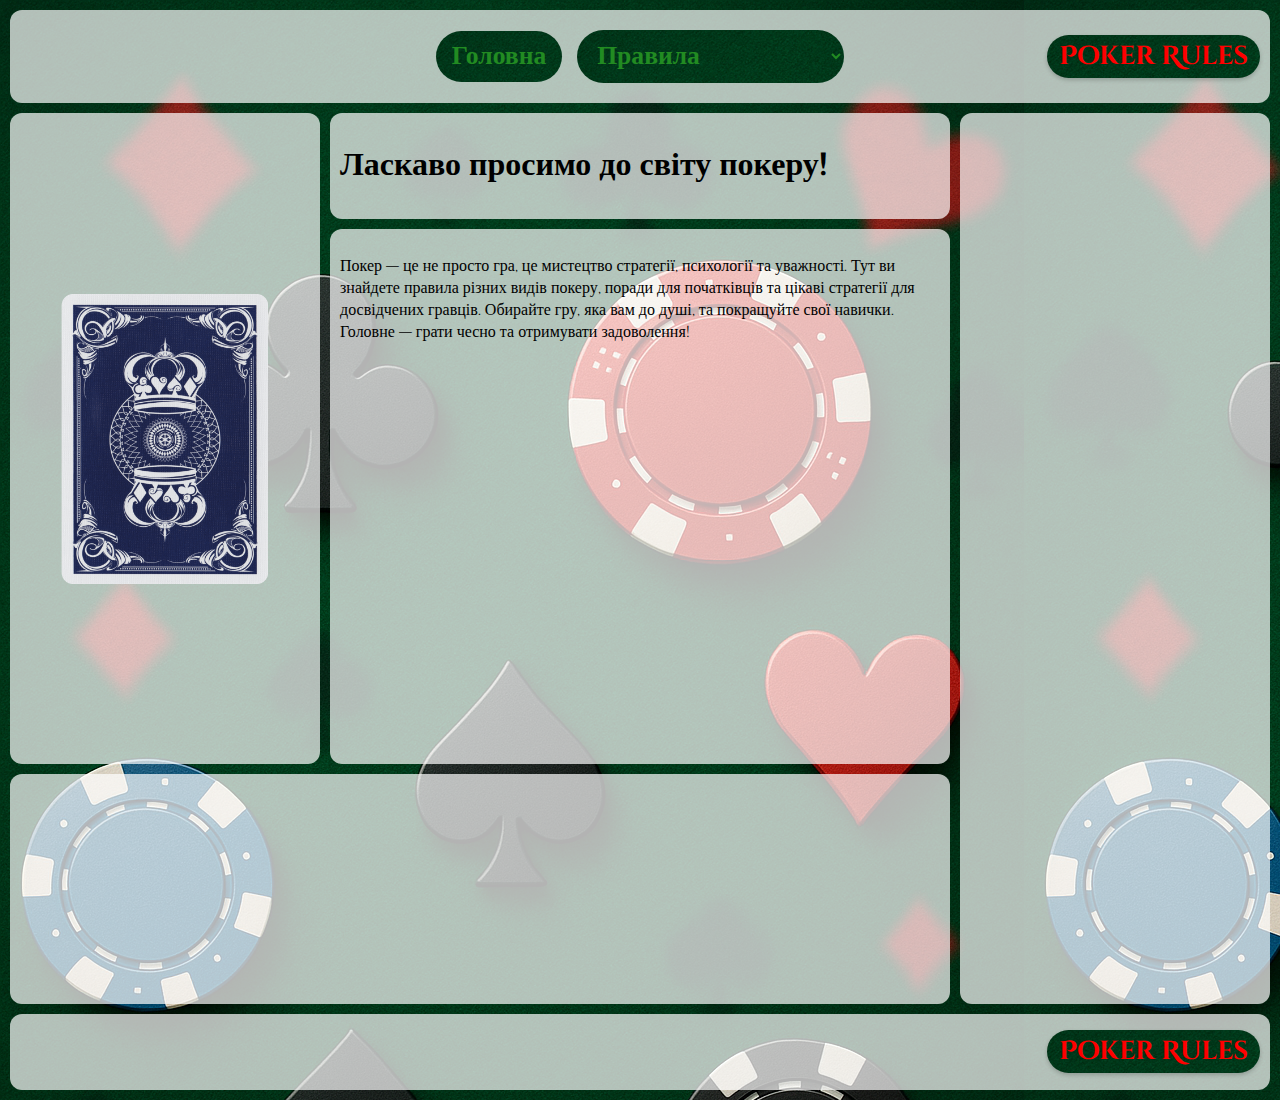
<file: index.html>
<!DOCTYPE html>
<html lang="uk">
<head>
  <meta charset="UTF-8">
  <title>Poker Rules</title>
  <link rel="stylesheet" href="css/style.css">
  <link href="https://fonts.googleapis.com/css2?family=Cinzel+Decorative:wght@400;700&display=swap" rel="stylesheet">

</head>
<body>

  <style>
    body {
      background-image: url('img/backgorund.png');
    }
    .background-small{
       background-image: url('img/backgorund-small.png');
    }
  </style>

  <div class="container">
    <div class="header" >

      <p class="x background-small">Poker Rules</p>

      <div class="navbar">
        <a href="index.html" class="nav-button background-small">Головна</a>
        <select onchange="location = this.value;" class="nav-button background-small">
          <option>Правила</option>
          <option value="holdem.html">Техаський Холдем</option>
          <option value="omaha.html">Омаха</option>
          <option value="stud.html">Стад</option>
          <option value="draw.html">Дро-покер</option>
        </select>
      </div>
    </div>
  

    <div class="left-top">
      <img src="img/rubashka.png">
    </div>

    <div class="main-top">
      <h1>Ласкаво просимо до світу покеру!</h1>
    </div>

    <div class="right">
     
    </div>

    <div class="main">
      <p >Покер — це не просто гра, це мистецтво стратегії, психології та уважності. Тут ви знайдете правила різних видів покеру, поради для початківців та цікаві стратегії для досвідчених гравців.
      Обирайте гру, яка вам до душі, та покращуйте свої навички. Головне — грати чесно та отримувати задоволення!</p>
    </div>

    <div class="left-bottom">
    </div>

    <div class="footer">
      <p class="y background-small">Poker Rules</p>
    </div>
  </div>
</body>
</html>
</file>
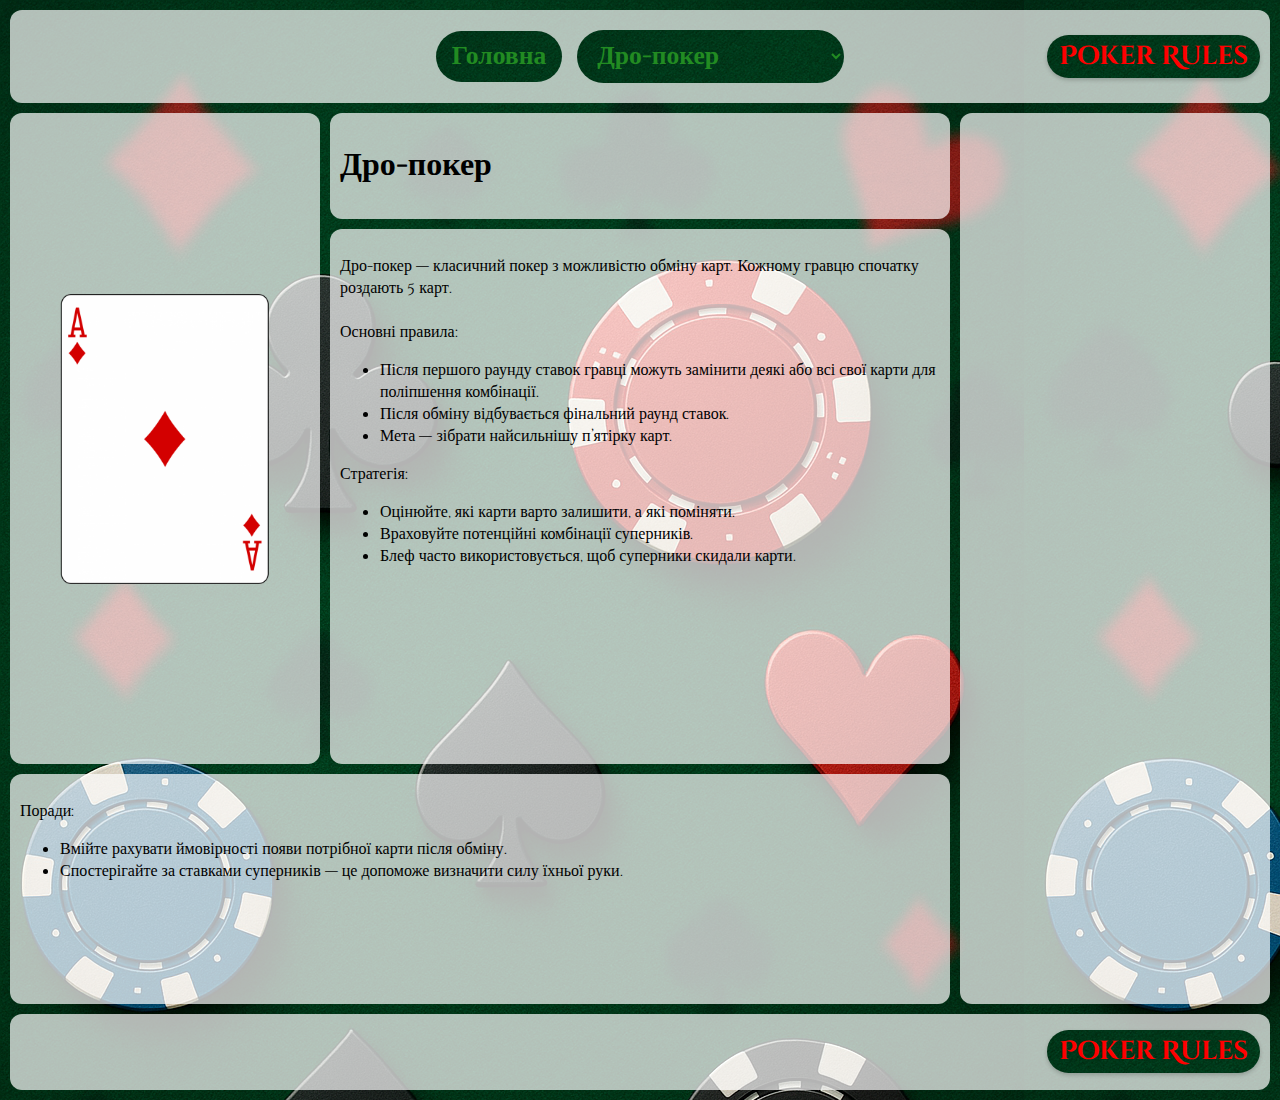
<file: draw.html>
<!DOCTYPE html>
<html lang="uk">
<head>
  <meta charset="UTF-8">
  <title>Poker Rules</title>
  <link rel="stylesheet" href="css/style.css">
  <link href="https://fonts.googleapis.com/css2?family=Cinzel+Decorative:wght@400;700&display=swap" rel="stylesheet">

</head>
<body>

  <style>
    body {
      background-image: url('img/backgorund.png');
    }
    .background-small{
       background-image: url('img/backgorund-small.png');
    }
  </style>

  <div class="container">
    <div class="header" >

      <p class="x background-small">Poker Rules</p>

      <div class="navbar">
        <a href="index.html" class="nav-button background-small">Головна</a>
        <select onchange="location = this.value;" class="nav-button background-small">
          <option value="draw.html">Дро-покер</option>
          <option value="stud.html">Стад</option>
          <option value="holdem.html">Техаський Холдем</option>
          <option value="omaha.html">Омаха</option>
        </select>
      </div>
    </div>
  

    <div class="left-top">
      <img src="img/ace-of-diamonds.png" >
    </div>

    <div class="main-top">
      <h1>Дро-покер</h1>
    </div>

    <div class="right">
     
    </div>

    <div class="main">
      <p>
      Дро-покер — класичний покер з можливістю обміну карт. Кожному гравцю спочатку роздають 5 карт.<br><br>

      Основні правила:
      <ul>
      <li>Після першого раунду ставок гравці можуть замінити деякі або всі свої карти для поліпшення комбінації.</li>
      <li>Після обміну відбувається фінальний раунд ставок.</li>
      <li>Мета — зібрати найсильнішу п’ятірку карт.</li>
      </ul>
      Стратегія:
      <ul>
      <li>Оцінюйте, які карти варто залишити, а які поміняти.</li>
      <li>Враховуйте потенційні комбінації суперників.</li>
      <li>Блеф часто використовується, щоб суперники скидали карти.</li>
      </ul>
     
    </p>
    </div>

    <div class="left-bottom">
      <p>    
        Поради:<br>
        <ul>
        <li>Вмійте рахувати ймовірності появи потрібної карти після обміну.</li>

        <li>Спостерігайте за ставками суперників — це допоможе визначити силу їхньої руки.</li>

        </ul>
      </p>
    </div>

    <div class="footer">
      <p class="y background-small">Poker Rules</p>
    </div>
  </div>
</body>
</html>
</file>
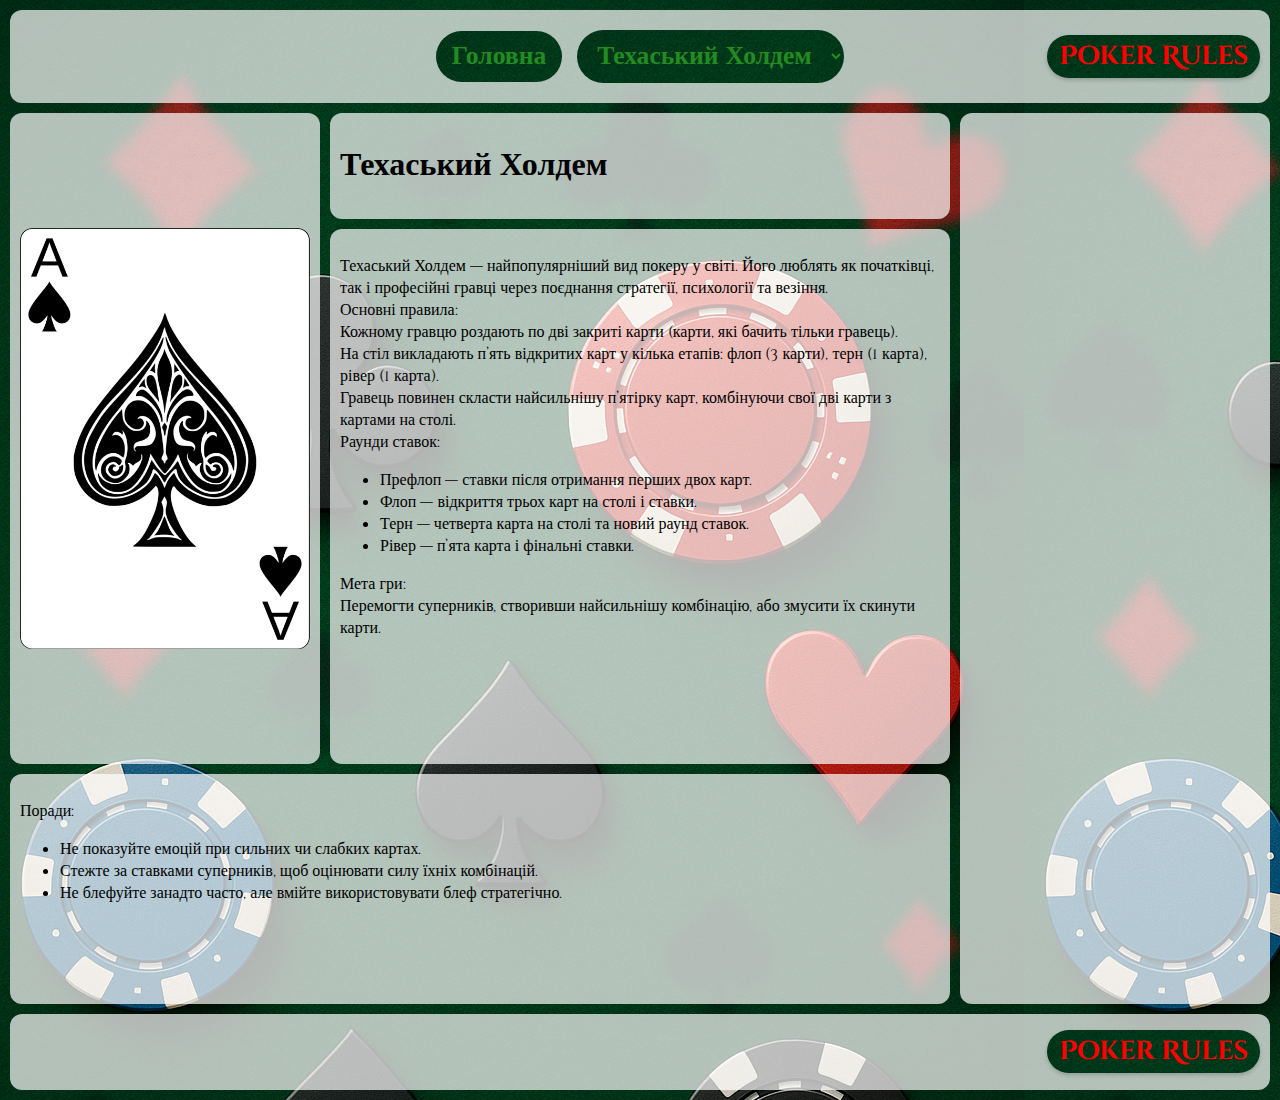
<file: holdem.html>
<!DOCTYPE html>
<html lang="uk">
<head>
  <meta charset="UTF-8">
  <title>Poker Rules</title>
  <link rel="stylesheet" href="css/style.css">
  <link href="https://fonts.googleapis.com/css2?family=Cinzel+Decorative:wght@400;700&display=swap" rel="stylesheet">

</head>
<body>

  <style>
    body {
      background-image: url('img/backgorund.png');
    }
    .background-small{
       background-image: url('img/backgorund-small.png');
    }
  </style>

  <div class="container">
    <div class="header" >

      <p class="x background-small">Poker Rules</p>

      <div class="navbar">
        <a href="index.html" class="nav-button background-small">Головна</a>
        <select onchange="location = this.value;" class="nav-button background-small">
          <option value="holdem.html">Техаський Холдем</option>
          <option value="omaha.html">Омаха</option>
          <option value="stud.html">Стад</option>
          <option value="draw.html">Дро-покер</option>
        </select>
      </div>
    </div>
  

    <div class="left-top">
      <img src="img/ace-of-spades.png">
    </div>

    <div class="main-top">
      <h1>Техаський Холдем</h1>
    </div>

    <div class="right">
     
    </div>

    <div class="main">
      <p>
      Техаський Холдем — найпопулярніший вид покеру у світі. Його люблять як початківці, так і професійні гравці через поєднання стратегії, психології та везіння.<br>

      Основні правила:<br>

      Кожному гравцю роздають по дві закриті карти (карти, які бачить тільки гравець).<br>

      На стіл викладають п’ять відкритих карт у кілька етапів: флоп (3 карти), терн (1 карта), рівер (1 карта).<br>

      Гравець повинен скласти найсильнішу п’ятірку карт, комбінуючи свої дві карти з картами на столі.<br>

      Раунди ставок:
      <ul>
      <li>Префлоп — ставки після отримання перших двох карт.</li>

      <li>Флоп — відкриття трьох карт на столі і ставки.</li>

      <li>Терн — четверта карта на столі та новий раунд ставок.</li>

      <li>Рівер — п’ята карта і фінальні ставки.</li>
      </ul>
      Мета гри:<br>
      Перемогти суперників, створивши найсильнішу комбінацію, або змусити їх скинути карти.<br>
  </p>
    </div>

    <div class="left-bottom">
      <p>
        Поради:<br>
        <ul>
        <li>Не показуйте емоцій при сильних чи слабких картах.</li>

        <li>Стежте за ставками суперників, щоб оцінювати силу їхніх комбінацій.</li>

        <li>Не блефуйте занадто часто, але вмійте використовувати блеф стратегічно.</li>
        </ul>
      </p>
    </div>

    <div class="footer">
      <p class="y background-small">Poker Rules</p>
    </div>
  </div>
</body>
</html>
</file>
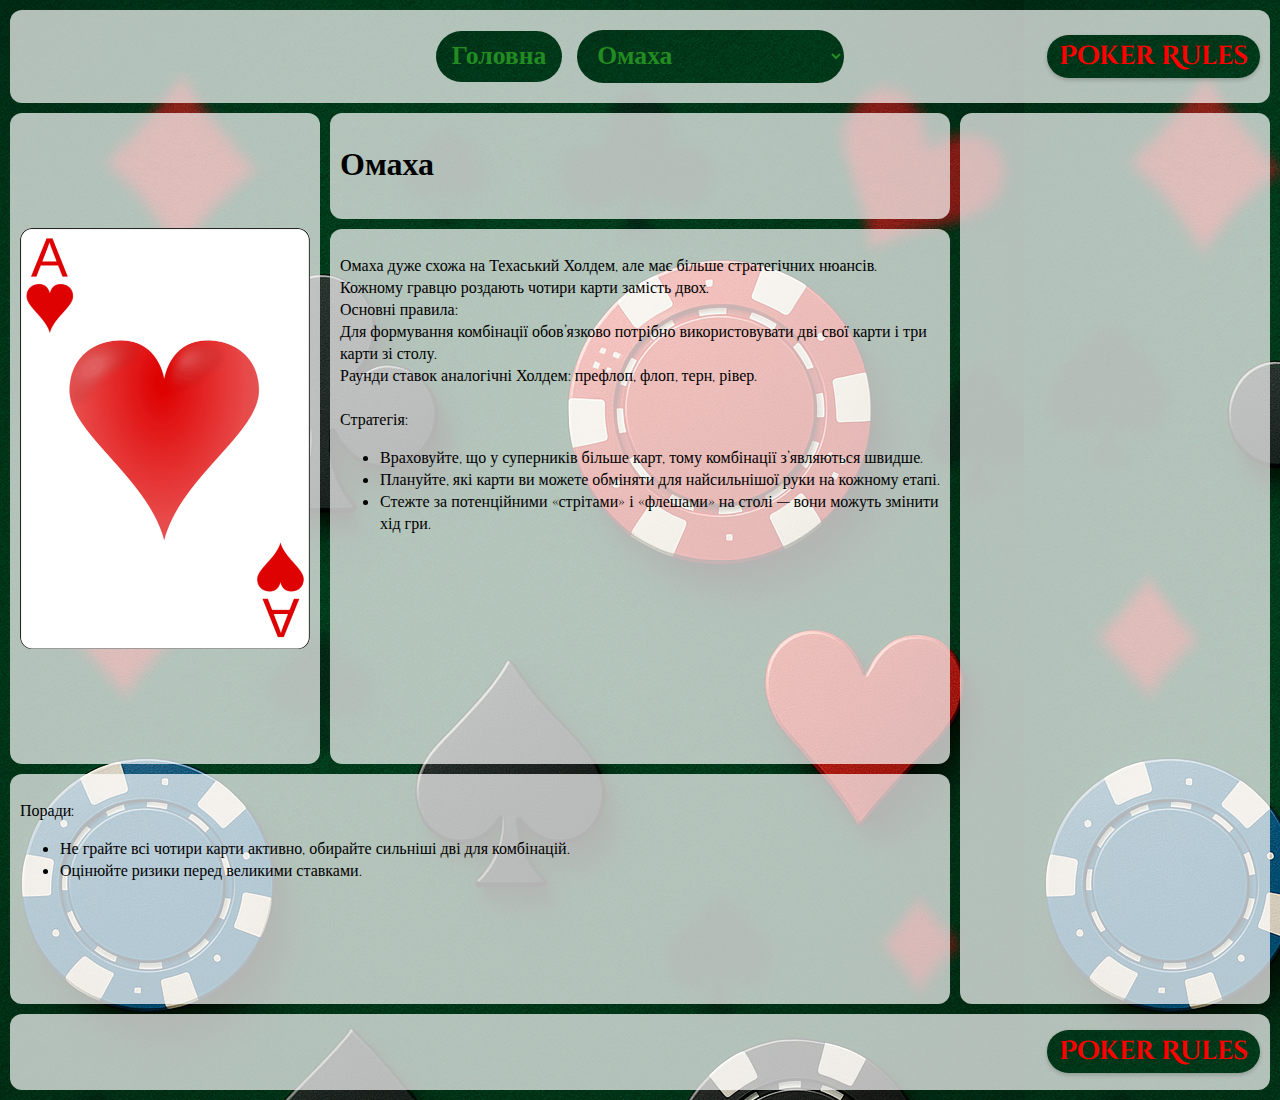
<file: omaha.html>
<!DOCTYPE html>
<html lang="uk">
<head>
  <meta charset="UTF-8">
  <title>Poker Rules</title>
  <link rel="stylesheet" href="css/style.css">
  <link href="https://fonts.googleapis.com/css2?family=Cinzel+Decorative:wght@400;700&display=swap" rel="stylesheet">

</head>
<body>

  <style>
    body {
      background-image: url('img/backgorund.png');
    }
    .background-small{
       background-image: url('img/backgorund-small.png');
    }
  </style>

  <div class="container">
    <div class="header" >

      <p class="x background-small">Poker Rules</p>

      <div class="navbar">
        <a href="index.html" class="nav-button background-small">Головна</a>
        <select onchange="location = this.value;" class="nav-button background-small">
          <option value="omaha.html">Омаха</option>
          <option value="holdem.html">Техаський Холдем</option>
          <option value="stud.html">Стад</option>
          <option value="draw.html">Дро-покер</option>
        </select>
      </div>
    </div>
  

    <div class="left-top">
      <img src="img/ace-of-hearts.png" >
    </div>

    <div class="main-top">
      <h1>Омаха</h1>
    </div>

    <div class="right">
     
    </div>

    <div class="main">
      <p >Омаха дуже схожа на Техаський Холдем, але має більше стратегічних нюансів. Кожному гравцю роздають чотири карти замість двох.<br>

      Основні правила:<br>

      Для формування комбінації обов’язково потрібно використовувати дві свої карти і три карти зі столу.<br>

      Раунди ставок аналогічні Холдем: префлоп, флоп, терн, рівер.<br><br>

      Стратегія:<br>
      <ul>
      <li>Враховуйте, що у суперників більше карт, тому комбінації з’являються швидше.</li>

      <li>Плануйте, які карти ви можете обміняти для найсильнішої руки на кожному етапі.</li>

      <li>Стежте за потенційними «стрітами» і «флешами» на столі — вони можуть змінити хід гри.</li>
      </ul>
    </p>
    </div>

    <div class="left-bottom">
      <p>
        Поради:<br>
        <ul>
        <li>Не грайте всі чотири карти активно, обирайте сильніші дві для комбінацій.</li>

        <li>Оцінюйте ризики перед великими ставками.</li>

        </ul>
      </p>
    </div>

    <div class="footer">
      <p class="y background-small">Poker Rules</p>
    </div>
  </div>
</body>
</html>
</file>
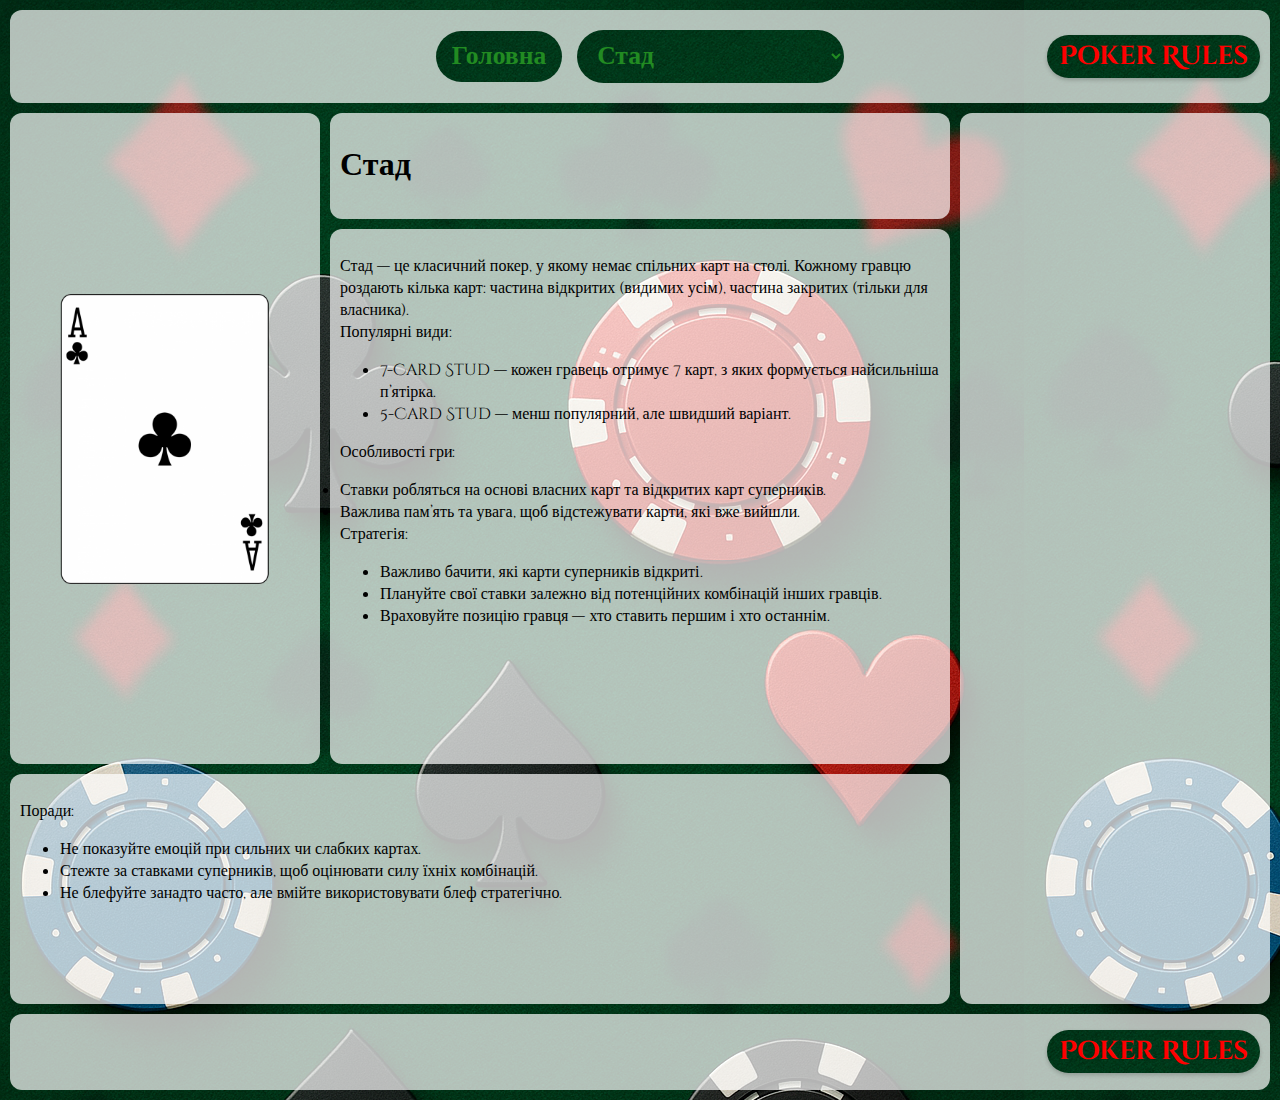
<file: stud.html>
<!DOCTYPE html>
<html lang="uk">
<head>
  <meta charset="UTF-8">
  <title>Poker Rules</title>
  <link rel="stylesheet" href="css/style.css">
  <link href="https://fonts.googleapis.com/css2?family=Cinzel+Decorative:wght@400;700&display=swap" rel="stylesheet">

</head>
<body>

  <style>
    body {
      background-image: url('img/backgorund.png');
    }
    .background-small{
       background-image: url('img/backgorund-small.png');
    }
  </style>

  <div class="container">
    <div class="header" >

      <p class="x background-small">Poker Rules</p>

      <div class="navbar">
        <a href="index.html" class="nav-button background-small">Головна</a>
        <select onchange="location = this.value;" class="nav-button background-small">
          <option value="stud.html">Стад</option>
          <option value="holdem.html">Техаський Холдем</option>
          <option value="omaha.html">Омаха</option>
          <option value="draw.html">Дро-покер</option>
        </select>
      </div>
    </div>
  

    <div class="left-top">
      <img src="img/ace-of-cross.png">
    </div>

    <div class="main-top">
      <h1>Стад</h1>
    </div>

    <div class="right">
     
    </div>

    <div class="main">
      <p>
      Стад — це класичний покер, у якому немає спільних карт на столі. Кожному гравцю роздають кілька карт: частина відкритих (видимих усім), частина закритих (тільки для власника).<br>

      Популярні види:<br>
      <ul>
      <li>7-Card Stud — кожен гравець отримує 7 карт, з яких формується найсильніша п’ятірка.</li>

      <li>5-Card Stud — менш популярний, але швидший варіант.</li>
      </ul>
      Особливості гри:<br>
      <ul></ul>
      <li>Ставки робляться на основі власних карт та відкритих карт суперників.</li>

      <li>Важлива пам’ять та увага, щоб відстежувати карти, які вже вийшли.</li>
      </ul>
      Стратегія:<br>
      <ul>
      <li>Важливо бачити, які карти суперників відкриті.</li>
      <li>Плануйте свої ставки залежно від потенційних комбінацій інших гравців.</li>
      <li>Враховуйте позицію гравця — хто ставить першим і хто останнім.</li>
      </ul>
  </p>
    </div>

    <div class="left-bottom">
      <p>
        Поради:<br>
        <ul>
        <li>Не показуйте емоцій при сильних чи слабких картах.</li>

        <li>Стежте за ставками суперників, щоб оцінювати силу їхніх комбінацій.</li>

        <li>Не блефуйте занадто часто, але вмійте використовувати блеф стратегічно.</li>
        </ul>
      </p>
    </div>

    <div class="footer">
      <p class="y background-small">Poker Rules</p>
    </div>
  </div>
</body>
</html>
</file>
<file: css/style.css>
body {
  margin: 0;
  font-family: 'Cinzel Decorative', cursive;
  padding: 10px;
}

.container > div {
  background-color: rgba(255, 255, 255, 0.7);
  border-radius: 12px;
  padding: 10px;
}

.container {
  min-width: 320px;
  min-height: 480px;
  display: grid;
  grid-template-columns: 1fr 2fr 1fr;
  grid-template-rows: 0.1fr 0.1fr 0.7fr 0.3fr 0.1fr;
  height: 120vh;
  gap: 10px;
}

.item {
  display: flex;
  align-items: center;
  justify-content: center;
  font-size: 24px;
  border: 1px solid #333;
}

.header {
  display: flex;           
  justify-content: center; 
  align-items: center;     
  grid-column: 1 / 4;
  position: relative;
}


.left-top {
    grid-column: 1;
    grid-row: 2 / 4;
    display: flex;           
    justify-content: center;
    align-items: center;     
}


.main-top{
    grid-column: 2 ;
    grid-row: 2;
}

.main {
  grid-column: 2 ;
  grid-row: 3;
  align-items: start;
  font-size: 16px;
}

.right {
  grid-column: 3;
  grid-row: span 3/5;
}



.left-bottom{
    grid-column: span 2;
    grid-row: 4;
    background: #dfeeda;
}

.box {
  position: absolute;
  background: white;
  border: 1px solid black;
  padding: 1px 3px;
  font-size: 12px;
}

.footer {
  display: flex;           
  justify-content: center; 
  align-items: center; 
  grid-column: 1 / 4;
  grid-row: 5;
  position: relative;
}

.x, .y {
  position: absolute;
  right: 10px;
  top: center;
  background: #228B22;       
  color: red;              
  border: none;              
  padding: 4px 12px;         
  font-size: clamp(2px, 2vw, 30px);
  border-radius: 9999px;     
  font-weight: bold;         
  box-shadow: 0 2px 4px rgba(0,0,0,0.2); 
}

.navbar {
  display: flex;
  justify-content: center; 
  align-items: center;    
  padding: 10px 20px;
  gap: 15px;
}

.nav-button {
  color: #228B22;
  padding: 8px 16px;
  border: none;
  border-radius: 9999px;
  cursor: pointer;
  font-size: clamp(10px, 2vw, 30px);
  font-weight: bold;
  text-decoration: none;
  transition: background 2s;
}



select {
  padding: 8px 16px;
  border-radius: 9999px;
  background-color: rgba(255, 255, 255, 0.5);
  color: #228B22;
  font-family: 'Cinzel Decorative', cursive;
  cursor: pointer;
  
}

img {
  width: 552px; 
  max-width: 100%;  
  height: auto;     
  border-radius: 12px; 
}
</file>
